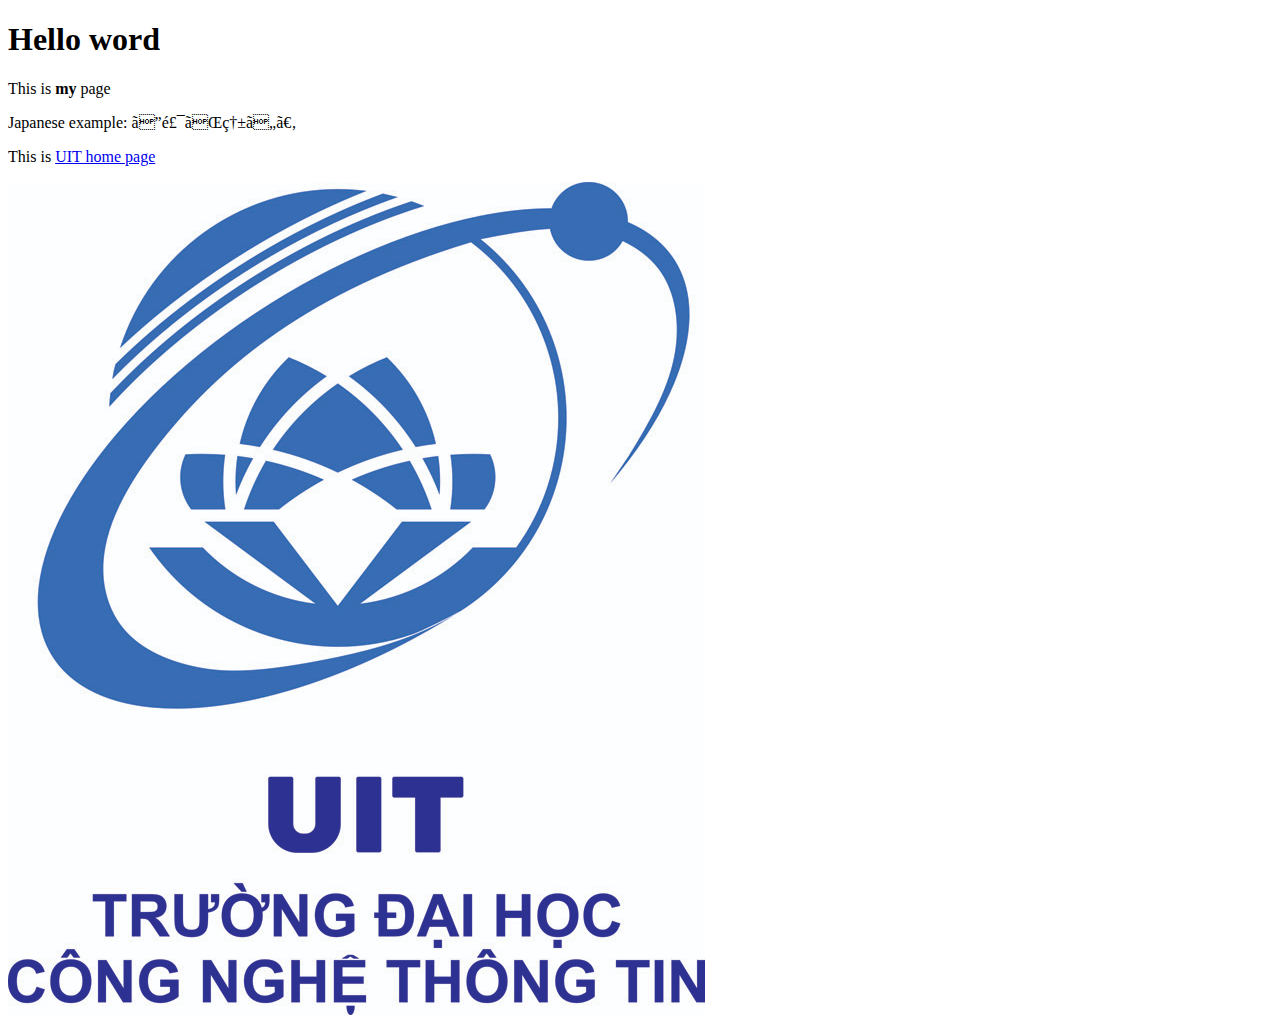
<file: index.html>
<!DOCTYPE html>
<html lang="en-US">
  <head>
    <meta charset=" ISO-8859-1">
    <title>My test page</title>
  </head>
  <body>
      <h1>Hello word</h1>
    <p>This is <strong>my </strong> page</p>
    <p>Japanese example: ご飯が熱い。</p>
    <p>This is 
    <a href="uit.edu.vn" title="UIT home page" target="_blank">UIT home page</a>
    </p>
    <img src="./picture/Logo_UIT_In.jpg">
  </body>
</html>
</file>
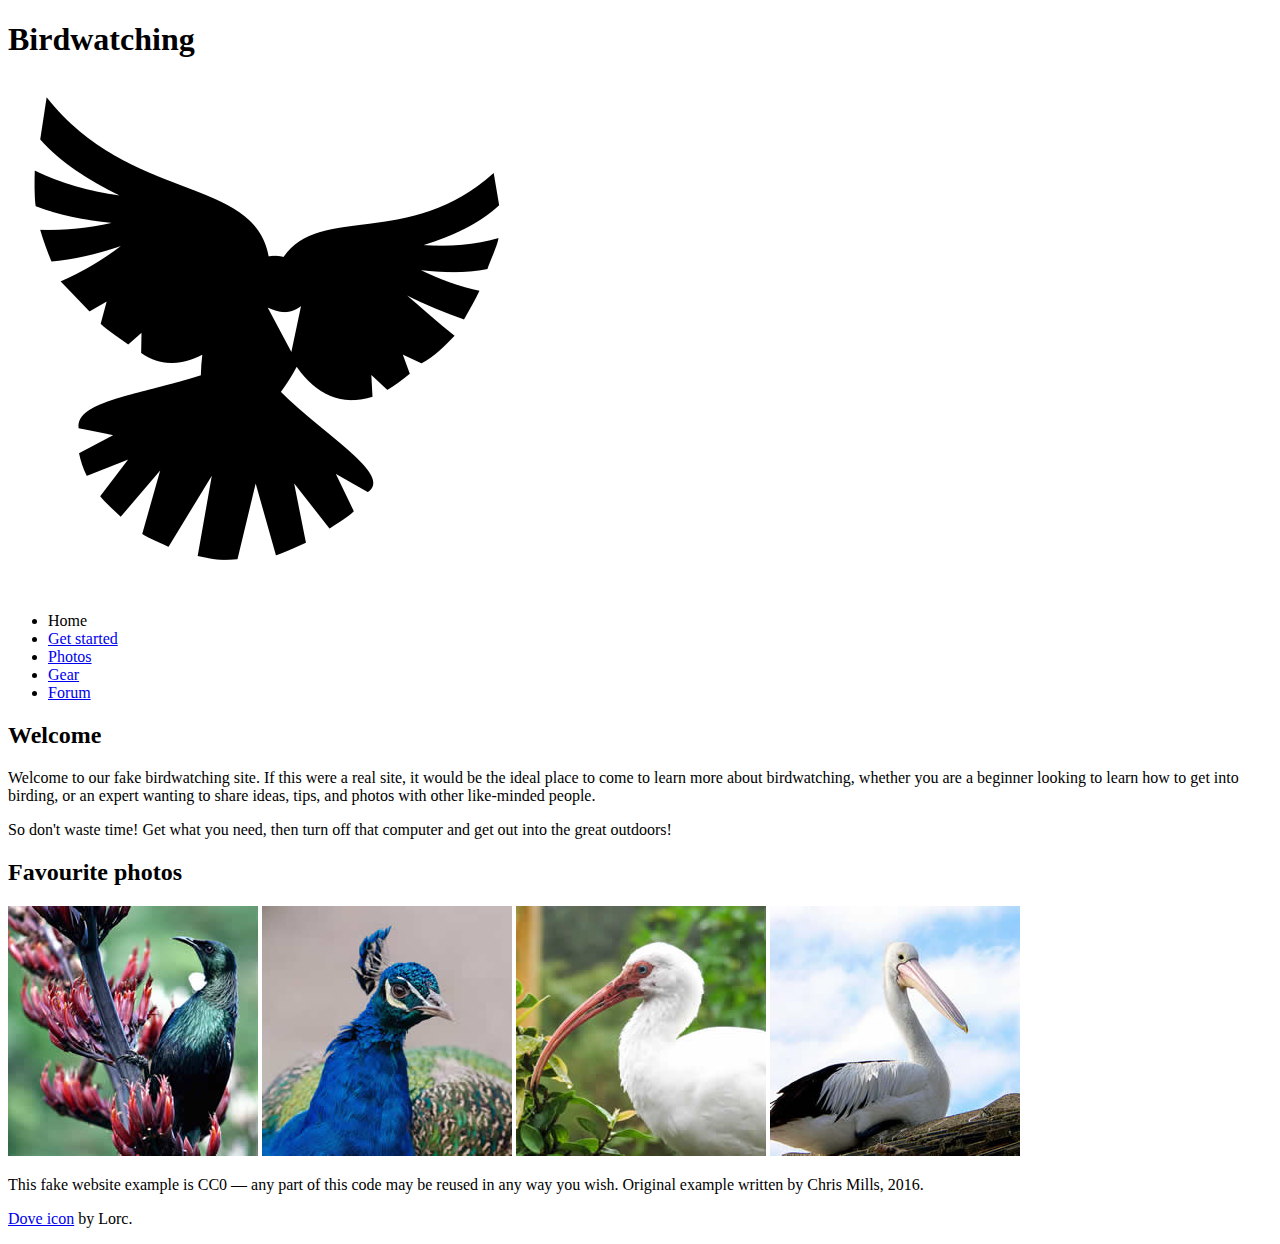
<file: Ass2-intro/index.html>
<!DOCTYPE html>
<html lang="en">
  <head>
    <meta charset="utf-8">
    <title>Birdwatching</title>
    <link href="https://fonts.googleapis.com/css?family=Roboto+Condensed:300%7CCinzel+Decorative:700" rel="stylesheet">

  </head>

  <body>

      <h1>Birdwatching</h1>
      <img src="dove.png" alt="a simple dove logo">


      <ul>
        <li><span>Home</span></li>
        <li><a href="#">Get started</a></li>
        <li><a href="#">Photos</a></li>
        <li><a href="#">Gear</a></li>
        <li><a href="#">Forum</a></li>
      </ul>


      <h2>Welcome</h2>

      <p>Welcome to our fake birdwatching site. If this were a real site, it would be the ideal place to come to learn more about birdwatching, whether you are a beginner looking to learn how to get into birding, or an expert wanting to share ideas, tips, and photos with other like-minded people.</p>

      <p>So don't waste time! Get what you need, then turn off that computer and get out into the great outdoors!</p>

      <h2>Favourite photos</h2>

      <a href="favorite-1.jpg"><img src="favorite-1_th.jpg" alt="Small black bird, black claws, long black slender beak, links to larger version of the image"></a>
      <a href="favorite-2.jpg"><img src="favorite-2_th.jpg" alt="Top half of a pretty bird with bright blue plumage on neck, light colored beak, blue headdress, links to larger version of the image"></a>
      <a href="favorite-3.jpg"><img src="favorite-3_th.jpg" alt="Top half of a large bird with white plumage, very long curved narrow light colored break, links to larger version of the image"></a>
      <a href="favorite-4.jpg"><img src="favorite-4_th.jpg" alt="Large bird, mostly white plumage with black plumage on back and rear, long straight white beak, links to larger version of the image"></a>


      <p>This fake website example is CC0 — any part of this code may be reused in any way you wish. Original example written by Chris Mills, 2016.</p>

      <p><a href="http://game-icons.net/lorc/originals/dove.html">Dove icon</a> by Lorc.</p>

  </body>
</html>
</file>
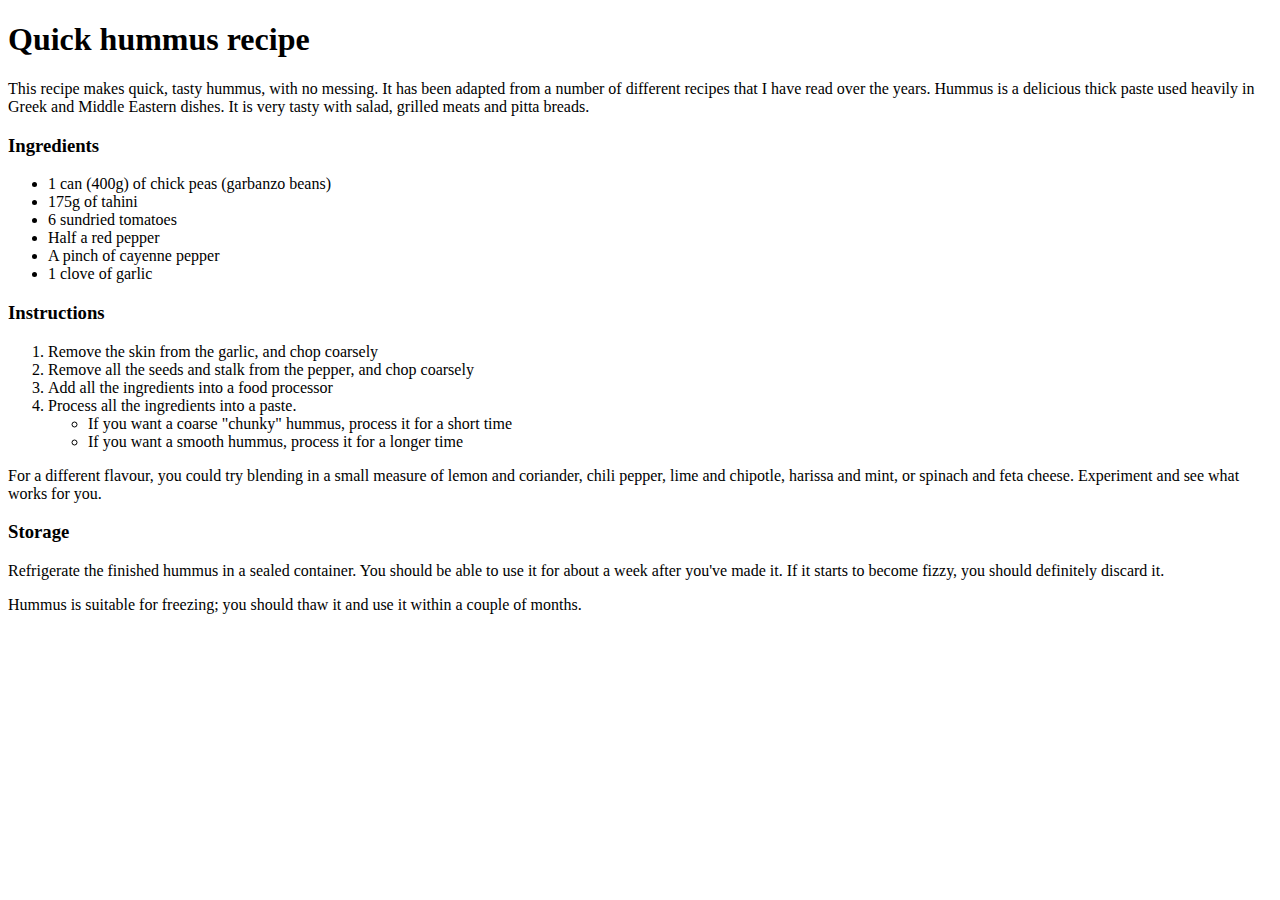
<file: recipe.html>
<!DOCTYPE html>
<html>
    <head>
        <meta charset="utf-8">
        <title>Quick human recipe</title>
    </head>
    <body>

        <h1>Quick hummus recipe</h1>
        

        <p>This recipe makes quick, tasty hummus, with no messing. It has been adapted from a number of different recipes that I have read over the years.
    
        Hummus is a delicious thick paste used heavily in Greek and Middle Eastern dishes. It is very tasty with salad, grilled meats and pitta breads.</p>
    
        <h3>Ingredients</h3>
    
        <ul>
            <li>1 can (400g) of chick peas (garbanzo beans)</li>
            <li>175g of tahini</li>
            <li>6 sundried tomatoes</li>
            <li>Half a red pepper</li>
            <li>A pinch of cayenne pepper</li>
            <li>1 clove of garlic</li>
        </ul>
        <h3>Instructions</h3>
        <ol>
            <li>Remove the skin from the garlic, and chop coarsely</li>
            <li>Remove all the seeds and stalk from the pepper, and chop coarsely</li>
            <li>Add all the ingredients into a food processor</li>
            <li>Process all the ingredients into a paste.</li>
            <ul>

                <li>If you want a coarse "chunky" hummus, process it for a short time</li>
                <li>If you want a smooth hummus, process it for a longer time</li>
            </ul>

        </ol>
 

        <p>
        For a different flavour, you could try blending in a small measure of lemon and coriander, chili pepper, lime and chipotle, harissa and mint, or spinach and feta cheese. Experiment and see what works for you.
            </p>
        <h3>Storage</h3>
        <p>
        Refrigerate the finished hummus in a sealed container. You should be able to use it for about a week after you've made it. If it starts to become fizzy, you should definitely discard it.
    </p>
        <p>Hummus is suitable for freezing; you should thaw it and use it within a couple of months.
        </p>
        </body>
</html>
</file>
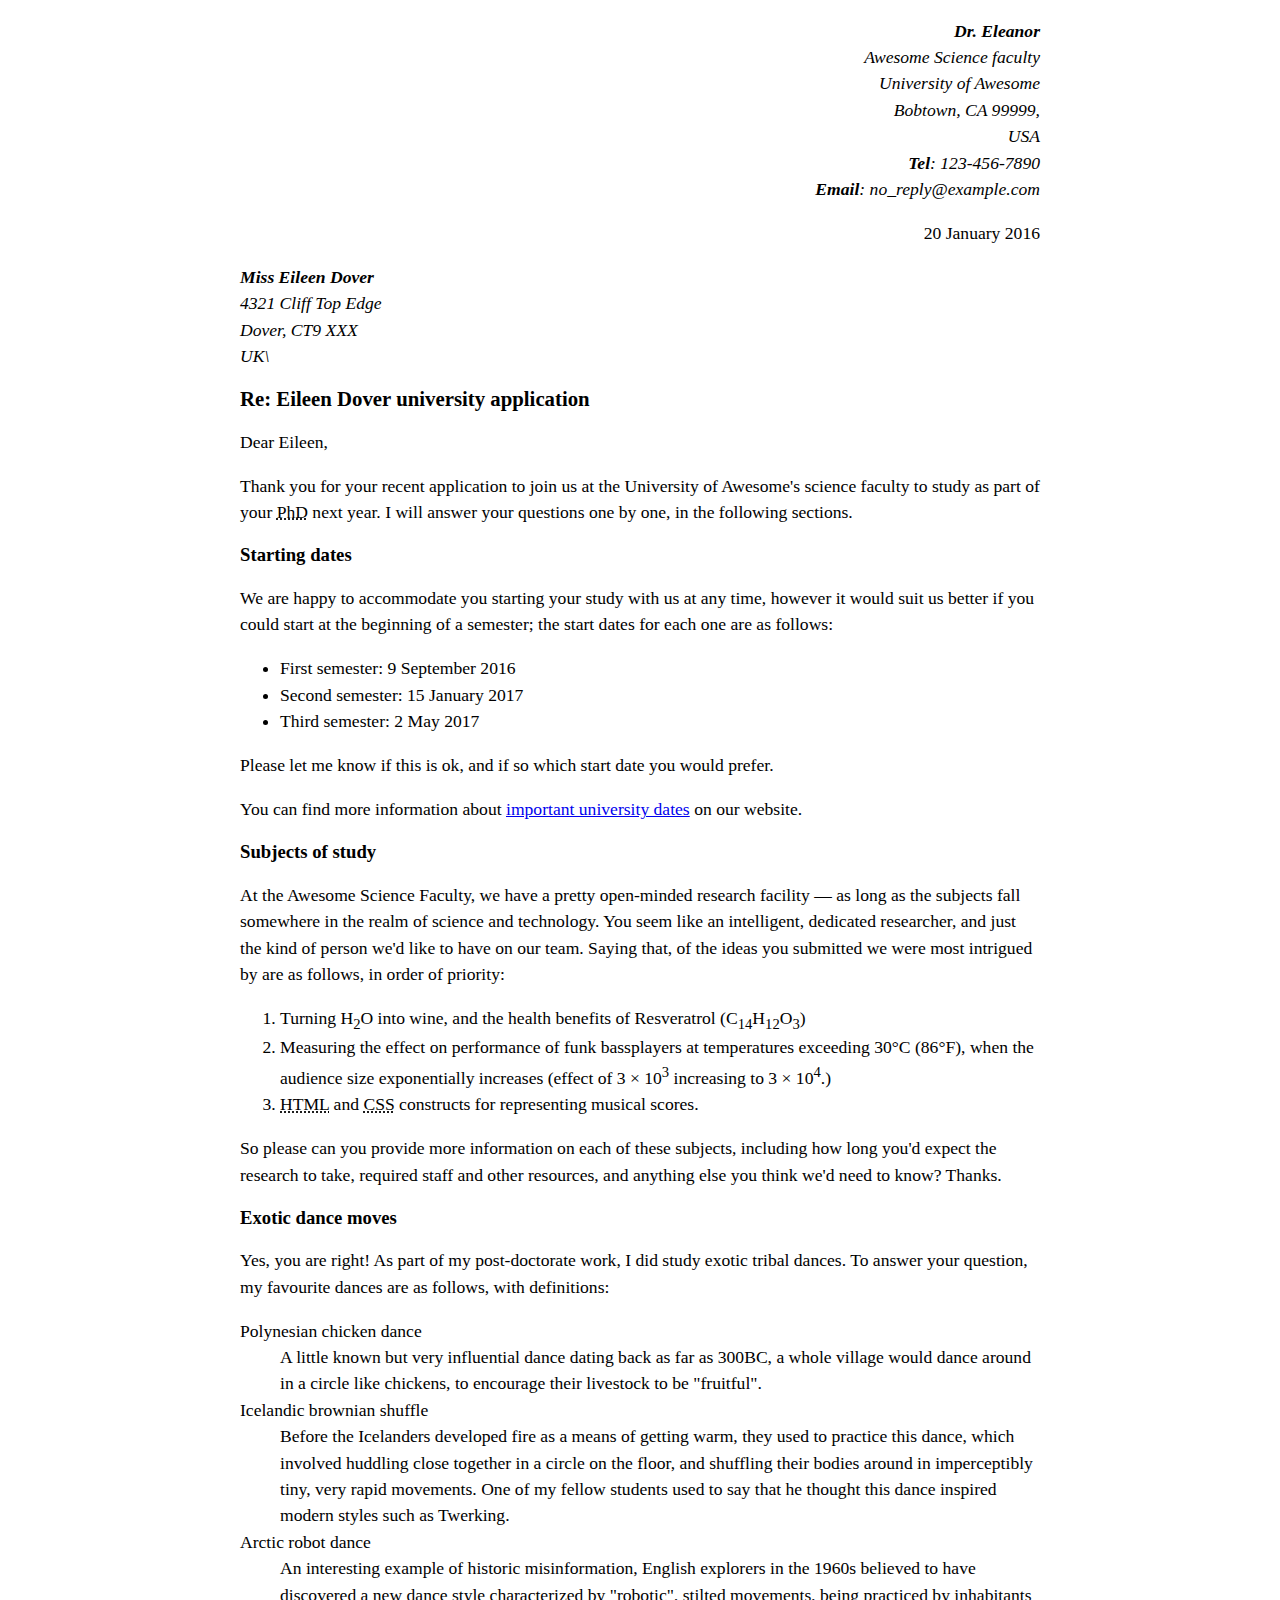
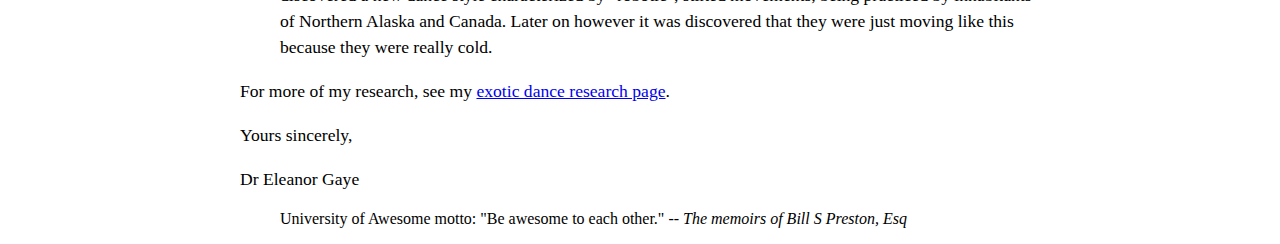
<file: As1-intro/MarkingUpAText.html>
<!DOCTYPE html >
<html lang="en">
    <head>
        <meta charset="utf-8">
        <link rel="stylesheet" type="text/css" href="style.css"/>
        <title>Marking up a letter</title>
    </head>
    <body>
      <p class= "sender-column">  
        <em>
            <strong>Dr. Eleanor</strong><br>
            Awesome Science faculty<br>
            University of Awesome<br>
            Bobtown, CA 99999,<br>
            USA<br>
            
            <strong>Tel</strong>: 123-456-7890<br>
            <strong>Email</strong>: no_reply@example.com
        </em>
      </p>
      <p class="sender-column"><time datetime="2016-01-20">20 January 2016</time></p>        

        <p>
            <em>
                <strong>Miss Eileen Dover</strong><br>
                4321 Cliff Top Edge<br>
                Dover, CT9 XXX<br>
                UK\<br>
            </em>
        </p>

<h2><b>Re: Eileen Dover university application</b></h2>

    <p>Dear Eileen,</p>

    <p>Thank you for your recent application to join us at the University of Awesome's science faculty to study as part of your 
        <abbr title="Doctor of Philosophy">PhD</abbr> next year. 
        I will answer your questions one by one, in the following sections.</p>

<h3>Starting dates</h3>

    <p>We are happy to accommodate you starting your study with us at any time, however it would suit us better if you could start at the beginning of a 
        semester; the start dates for each one are as follows:</p>
        <ul>
            <li>First semester: 9 September 2016</li>
            <li>Second semester: 15 January 2017</li>
            <li>Third semester: 2 May 2017</li>
        </ul>

    <p>Please let me know if this is ok, and if so which start date you would prefer.</p>

    <p>You can find more information about <a href="http://example.com" title="example domain" target="_blank">important university dates</a> on our website.</p>

<h3>Subjects of study</h3>

    <p>At the Awesome Science Faculty, we have a pretty open-minded 
        research facility — as long as the subjects fall somewhere in the
        realm of science and technology. You seem like an intelligent, dedicated
        researcher, and just the kind of person we'd like to have on our team.
        Saying that, of the ideas you submitted we were most intrigued by are as follows, in order of priority:</p>
        <ol>
            <li>Turning H<sub>2</sub>O into wine, and the health benefits of Resveratrol (C<sub>14</sub>H<sub>12</sub>O<sub>3</sub>)</li>
            <li>Measuring the effect on performance of funk bassplayers at temperatures exceeding 30°C (86°F), 
                when the audience size exponentially increases (effect of 3 × 10<sup>3</sup> increasing to 3 × 10<sup>4</sup>.)</li>
            <li><abbr title="Hyper Text Markup Language">HTML</abbr> and 
                <abbr title="Cascading Style Sheets">CSS</abbr> constructs for representing musical scores.</li>
        </ol>

            <p>So please can you provide more information on each of these subjects, 
                including how long you'd expect the research to take, required staff and
                other resources, and anything else you think we'd need to know? Thanks.
                
    </p>

<h3>Exotic dance moves</h3>

<p>Yes, you are right! As part of my post-doctorate work, 
    I did study exotic tribal dances. To answer your question, 
    my favourite dances are as follows, with definitions:
</p>

<dl>
    <dt>Polynesian chicken dance</dt>
    <dd>A little known but very influential dance dating back as far as 300BC, 
        a whole village would dance around in a circle like chickens, to encourage their livestock to be "fruitful".</dd>
    <dt>Icelandic brownian shuffle</dt>
    <dd>
        Before the Icelanders developed fire as a means of getting warm, they used to practice this dance, which involved huddling close together in a circle on the floor, and shuffling their bodies around in imperceptibly tiny, very rapid movements. One of my fellow students used to say that he thought this dance inspired modern styles such as Twerking.

    </dd>
    <dt>Arctic robot dance</dt>
    <dd>
        An interesting example of historic misinformation, English explorers in the 1960s believed to have discovered a new dance style characterized by "robotic", stilted movements, being practiced by inhabitants of Northern Alaska and Canada. Later on however it was discovered that they were just moving like this because they were really cold.

    </dd>
</dl>

<p>For more of my research, see my <a href="http://example.com" title="example domain" target="_blank">exotic dance research page</a>.</p>
<p>Yours sincerely,</p>
<p>Dr Eleanor Gaye</p>
    
<blockquote>University of Awesome motto: "Be awesome to each other." <cite>-- The memoirs of Bill S Preston, Esq</cite></blockquote>

</body>
</html>
</file>
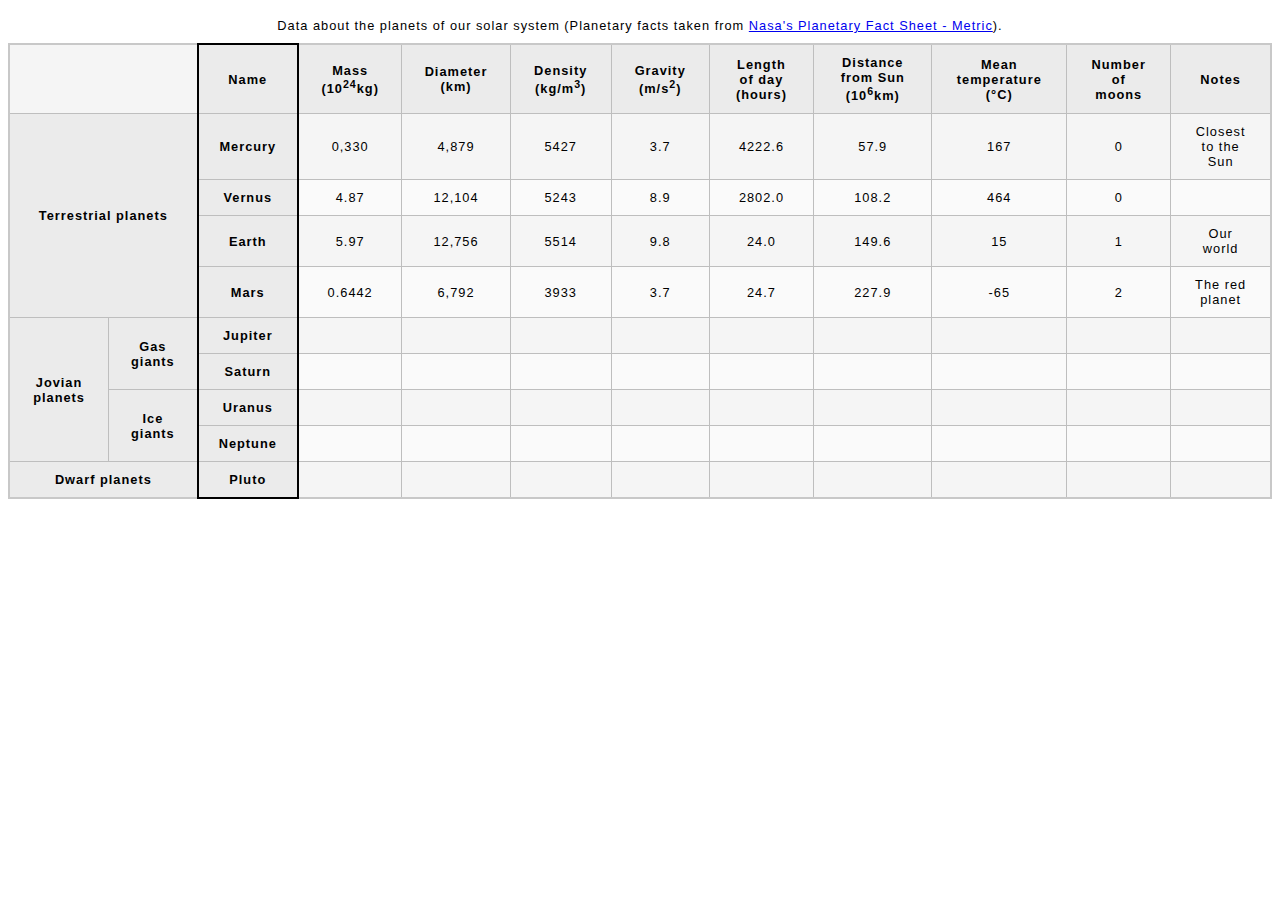
<file: Ass-table/blank_template.html>
<!DOCTYPE html>
<html lang="en">
  <head>
    <meta charset="utf-8">
    <title>Table template</title>
    <link href="minimal-table.css" rel="stylesheet" type="text/css">
  </head>
  <body>
      <table>

      <thead>
            <caption>
                
                Data about the planets of our solar system (Planetary facts taken from <a href="http://nssdc.gsfc.nasa.gov/planetary/factsheet/">Nasa's Planetary Fact Sheet - Metric</a>).
            </caption>
            <colgroup>
                <col span="2">
                <col style="border: 2px solid black">
                <col span="9">
              </colgroup>

                <tr>
                    <td colspan="2"></td>
                    <th scope="col">Name</th>
                    <th scope="col">Mass (10<sup>24</sup>kg)</thid>
                    <th scope="col">Diameter (km)</th>
                    <th scope="col">Density (kg/m<sup>3</sup>)</th>
                    <th scope="col">Gravity (m/s<sup>2</sup>)</th>
                    <th scope="col"> Length of day (hours)</th>
                    <th scope="col">Distance from Sun (10<sup>6</sup>km)</th>
                    <th scope="col">Mean temperature (°C)</th>
                    <th scope="col">Number of moons</th>
                    <th scope="col">Notes</thid>
                </tr>
            

      </thead>

      <tbody>
          <tr>
              <th scope="rowgroup"  colspan ="2" rowspan="4">Terrestrial planets</th>
              <th scope="row">Mercury</td>
              <td>0,330</td>
              <td>4,879</td>
              <td>5427</td>
              <td>3.7</td>
              <td>4222.6</td>
              <td>57.9</td>
              <td>167</td>
              <td>0</td>
              <td> Closest to the Sun</td>
          </tr>
          <tr>
            <th scope="row">Vernus</td>
            <td>4.87</td>
            <td>12,104</td>
            <td>5243</td>
            <td>8.9</td>
            <td>2802.0</td>
            <td>108.2</td>
            <td>464</td>
            <td>0</td>
            <td></td>
          </tr>
          <tr>
            <th scope="row">Earth</td>
            <td>5.97</td>
            <td>12,756</td>
            <td>5514</td>
            <td>9.8</td>
            <td>24.0</td>
            <td>149.6</td>
            <td>15</td>
            <td>1</td>
            <td>Our world</td>
          </tr>
          <tr>
            <th scope="row">Mars</td>
            <td>0.6442</td>
            <td>6,792</td>
            <td>3933</td>
            <td>3.7</td>
            <td>24.7</td>
            <td>227.9</t>
            <td>-65</td>
            <td>2</td>
            <td>The red planet</td>
          </tr>

          <tr>
              <th rowspan="4" scope="rowgroup">Jovian planets</th>
              <th rowspan="2" scope="rowgroup">Gas giants</th>
              <th scope="row">Jupiter</th>     
              <td></td>
              <td></td>
              <td></td>
              <td></td>
              <td></td>
              <td></td>
              <td></td>
              <td></td>
              <td></td>       
          </tr>
          <tr>
              <th scope="row">Saturn</th>
              <td></td>
              <td></td>
              <td></td>
              <td></td>
              <td></td>
              <td></td>
              <td></td>
              <td></td>
              <td></td>
          </tr>
          <tr>
            <th scope="row" rowspan="2">Ice giants </th>
            <th scope="row">Uranus</th>
            <td></td>
            <td></td>
            <td></td>
            <td></td>
            <td></td>
            <td></td>
            <td></td>
            <td></td>
            <td></td>
          </tr>
          <tr>
              <th scope="row">Neptune</th>
              <td></td>
              <td></td>
              <td></td>
              <td></td>
              <td></td>
              <td></td>
              <td></td>
              <td></td>
              <td></td>
          </tr>
          <tr>
              <th colspan="2" scope="rowgroup">Dwarf planets</th>
              <th scope="row">Pluto</th>
              <td></td>
              <td></td>
              <td></td>
              <td></td>
              <td></td>
              <td></td>
              <td></td>
              <td></td>
              <td></td>
          </tr>
      </tbody>
      </table>
  </body>
</html>
</file>
<file: As1-intro/style.css>
body {
    max-width: 800px;
    margin: 0 auto;
  }
  
  .sender-column {
    text-align: right;
  }
  
  h1 {
    font-size: 1.5em;
  }
  
  h2 {
    font-size: 1.3em;
  }
  
  p,ul,ol,dl,address {
    font-size: 1.1em;
  }
  
  p, li, dd, dt, address {
    line-height: 1.5;
  }
</file>
<file: Ass-table/minimal-table.css>
html {
    font-family: sans-serif;
  }
  
  table {
    border-collapse: collapse;
    border: 2px solid rgb(200,200,200);
    letter-spacing: 1px;
    font-size: 0.8rem;
  }
  
  td, th {
    border: 1px solid rgb(190,190,190);
    padding: 10px 20px;
  }
  
  th {
    background-color: rgb(235,235,235);
  }
  
  td {
    text-align: center;
  }
  
  tr:nth-child(even) td {
    background-color: rgb(250,250,250);
  }
  
  tr:nth-child(odd) td {
    background-color: rgb(245,245,245);
  }
  
  caption {
    padding: 10px;
  }
</file>
